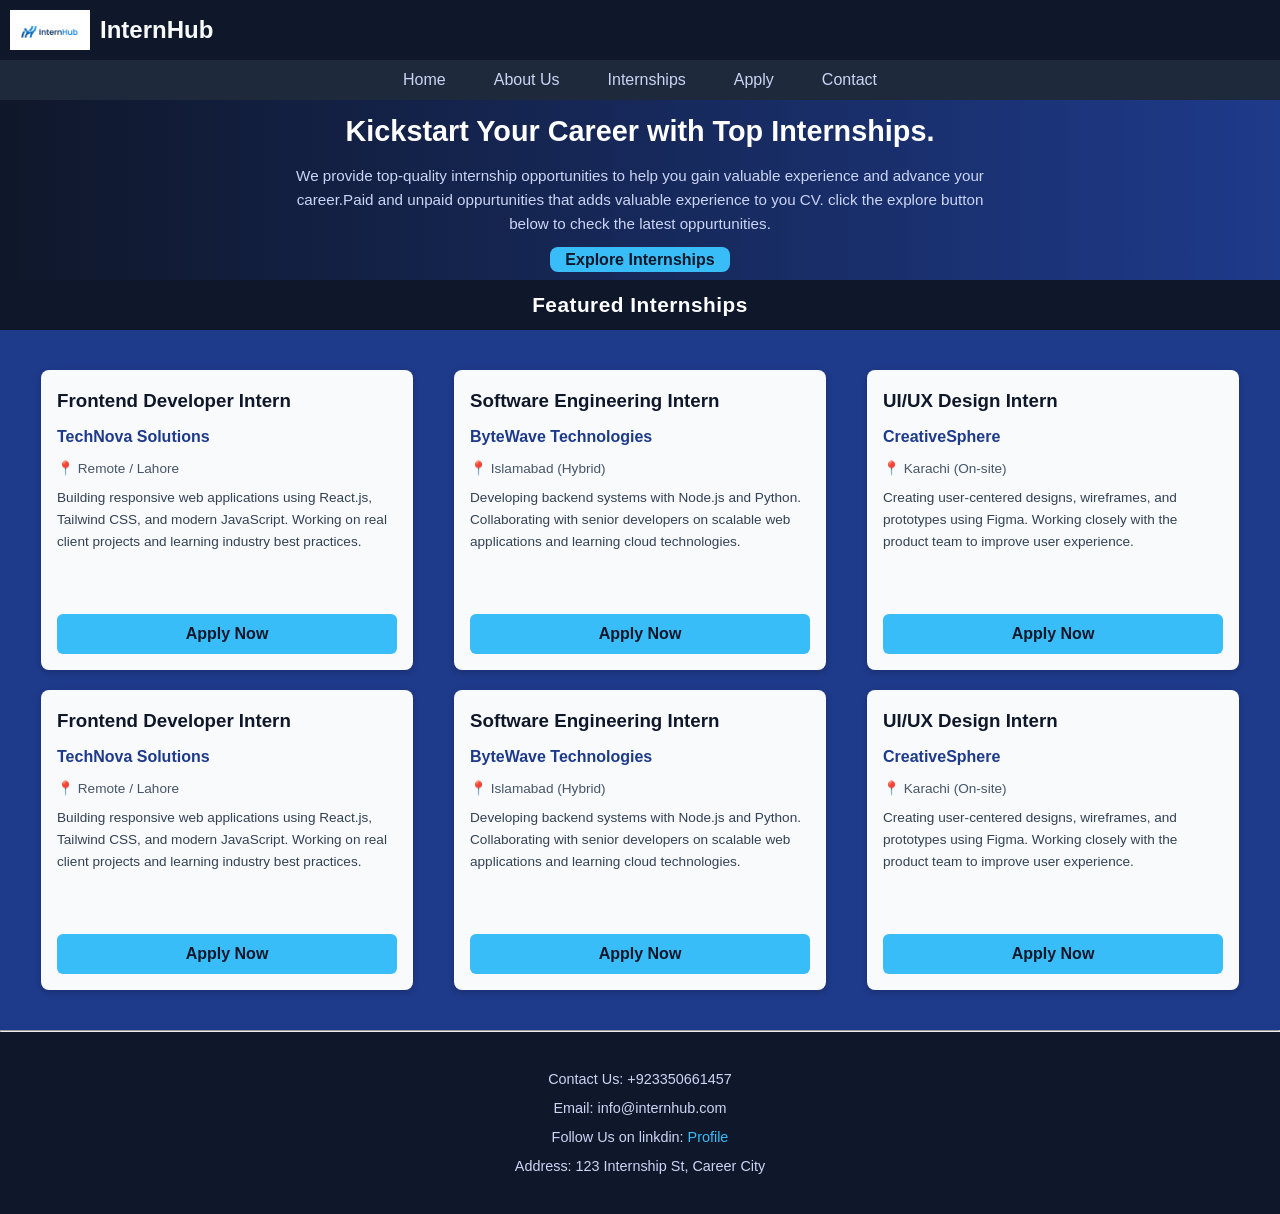
<file: index.html>
<!DOCTYPE html>
<html lang="en">
<head>
    <meta charset="UTF-8">
    <meta name="viewport" content="width=device-width, initial-scale=1.0">
    <link rel="stylesheet" href="style.css">
    <title>Smart Internship Portal</title>
</head>
<body>
    <header>
        <div class="navbar">
        <div class="panel1">
          <div id="nav-logo"></div>  
          <h2 class="nav-title">InternHub</h2>
       </div>

       <nav id="navbar">
        
            <a href="index.html" class="border nav-h">Home</a>
            <a href="about.html"class="border">About Us</a>
           <a href="internship.html" class="border">Internships</a>
           <a href="apply.html" class="border">Apply</a>
            <a href="contact.html" class="border">Contact</a>
       </nav>
    </div>
    </header>
    <main>
        <!--hero section-->
<section id="hero">
<h1 id="hero-head">Kickstart Your Career with Top Internships.</h1>
<p>We provide top-quality internship opportunities to help you gain valuable experience and advance your career.Paid and unpaid oppurtunities that adds valuable experience to you CV. click the explore button below to check the latest oppurtunities.</p>
<div id="explore-button">
<a href="internship.html">Explore Internships</a>
</div>
</section>


<!-- featured section-->
<section id="featured-sec">
    <h2 >Featured Internships</h2>
    <div class="f-s">
<article class="b1 box"><h3>Frontend Developer Intern</h3>
                <p class="company">TechNova Solutions</p>
                <p class="location">📍 Remote / Lahore</p>
                <p class="description">
                    Building responsive web applications using React.js, Tailwind CSS, and modern JavaScript. 
                    Working on real client projects and learning industry best practices.
                </p>
                <a href="apply.html" class="apply-btn">Apply Now</a></article>
<article class="b2 box"><h3 >Software Engineering Intern</h3>
                <p class="company">ByteWave Technologies</p>
                <p class="location">📍 Islamabad (Hybrid)</p>
                <p class="description">
                    Developing backend systems with Node.js and Python. Collaborating with senior developers 
                    on scalable web applications and learning cloud technologies.
                </p>
                <a href="apply.html" class="apply-btn">Apply Now</a></article>
<article class="b3 box"><h3>UI/UX Design Intern</h3>
                <p class="company">CreativeSphere</p>
                <p class="location">📍 Karachi (On-site)</p>
                <p class="description">
                    Creating user-centered designs, wireframes, and prototypes using Figma. 
                    Working closely with the product team to improve user experience.
                </p>
                <a href="apply.html" class="apply-btn">Apply Now</a></article>
                <article class="b4 box"><h3>Frontend Developer Intern</h3>
                <p class="company">TechNova Solutions</p>
                <p class="location">📍 Remote / Lahore</p>
                <p class="description">
                    Building responsive web applications using React.js, Tailwind CSS, and modern JavaScript. 
                    Working on real client projects and learning industry best practices.
                </p>
                <a href="apply.html" class="apply-btn">Apply Now</a></article>
<article class="b5 box"><h3 >Software Engineering Intern</h3>
                <p class="company">ByteWave Technologies</p>
                <p class="location">📍 Islamabad (Hybrid)</p>
                <p class="description">
                    Developing backend systems with Node.js and Python. Collaborating with senior developers 
                    on scalable web applications and learning cloud technologies.
                </p>
                <a href="apply.html" class="apply-btn">Apply Now</a></article>
<article class="b6 box"><h3>UI/UX Design Intern</h3>
                <p class="company">CreativeSphere</p>
                <p class="location">📍 Karachi (On-site)</p>
                <p class="description">
                    Creating user-centered designs, wireframes, and prototypes using Figma. 
                    Working closely with the product team to improve user experience.
                </p>
                <a href="apply.html" class="apply-btn">Apply Now</a></article>
                </div>
</section>
</main>

<hr>
    <footer>
<section>
<p>Contact Us: +923350661457</p>
<p>Email: info@internhub.com</p>
<p>Follow Us on linkdin: <a href="https://www.linkedin.com/in/haad-ahmad-qureshi-09072b356" target="_blank">Profile</a>  </p>
<p>Address: 123 Internship St, Career City</p>
</section>
</footer>


    </body>
</html>
</file>
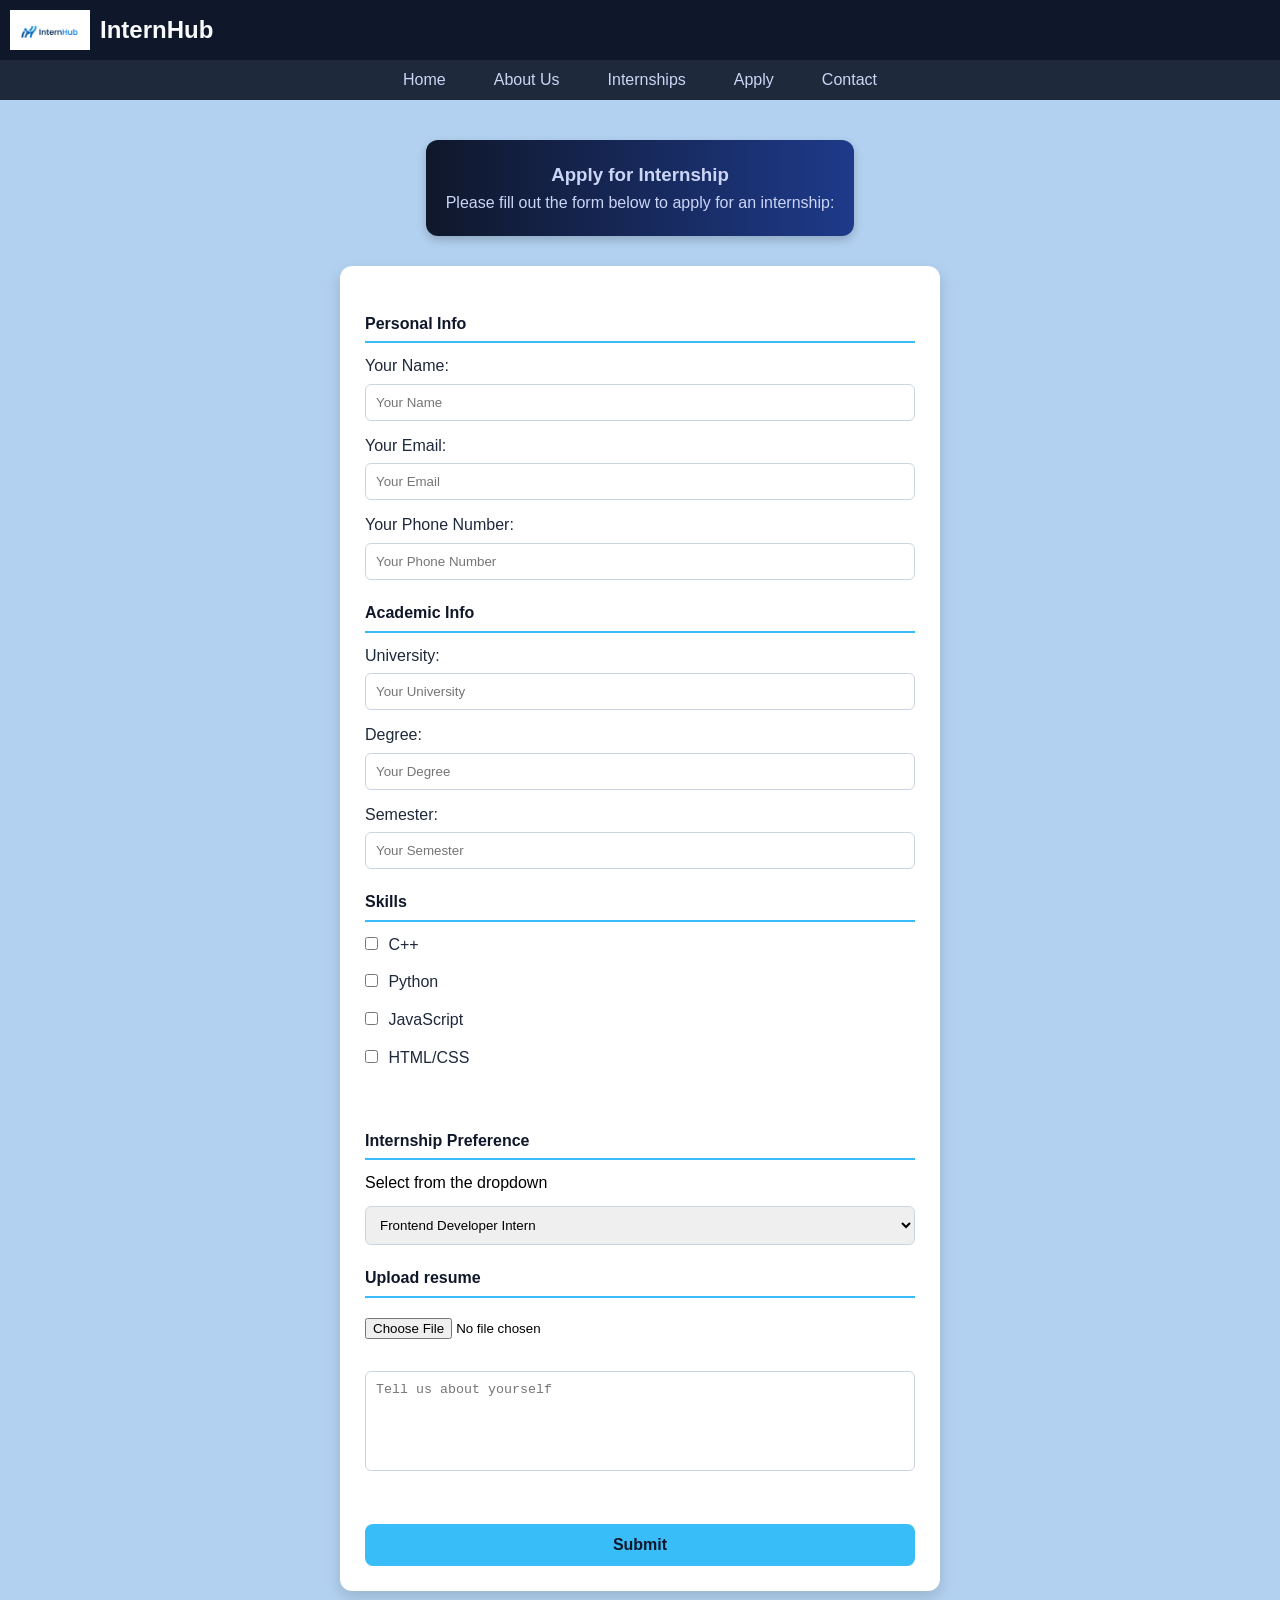
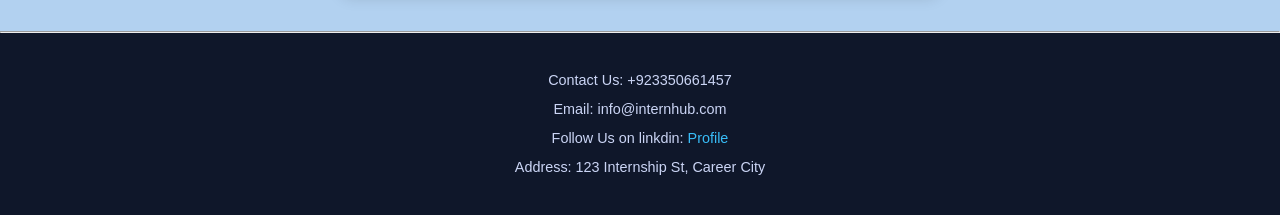
<file: apply.html>
<!DOCTYPE html>
<html lang="en">
<head>
    <meta charset="UTF-8">
    <meta name="viewport" content="width=device-width, initial-scale=1.0">
    <link rel="stylesheet" href="style.css">
    <title>Document</title>
</head>
<body>
    <header>
        <div class="navbar">
        <div class="panel1">
          <div id="nav-logo"></div>  
          <h2 class="nav-title">InternHub</h2>
       </div>

       <nav id="navbar">
        
            <a href="index.html" class="border nav-h">Home</a>
            <a href="about.html"class="border">About Us</a>
           <a href="internship.html" class="border">Internships</a>
           <a href="apply.html" class="border">Apply</a>
            <a href="contact.html" class="border">Contact</a>
       </nav>
    </div>
    </header>
<main>
<section id="apply-page">
    <div id="apply-f">
    <h3>Apply for Internship</h3>
    <p>Please fill out the form below to apply for an internship:</p>
    </div>

    <form>
        <h4>Personal Info</h4>
        <label for="name">Your Name:
<input type="text" name="name" placeholder="Your Name" id="name" required></label>
<label for="email">Your Email:
<input type="email" name="email" placeholder="Your Email" id="email" required></label>
<label for="num">Your Phone Number:
<input type="tel" name="phone" placeholder="Your Phone Number" id="num" required></label>

<h4>Academic Info</h4>
        <label for="uni">University:
<input type="text" name="university" id="uni" placeholder="Your University" required></label>
<label for="deg">Degree:
<input type="text" name="degree" placeholder="Your Degree" id="deg" required></label>
<label for="sem">Semester:
<input type="number" name="semester" id="sem" placeholder="Your Semester" required></label>

<h4>Skills</h4>
<label for="c">
<input type="checkbox" id="c" name="skills" value="C++" > C++
</label>
<label for="python"><input type="checkbox" name="skills" id="python" value="Python" > Python</label>
<label for="javascript"><input type="checkbox" name="skills" id="javascript" value="JavaScript" > JavaScript</label>
<label for="htmlcss"><input type="checkbox" name="skills" id="htmlcss" value="HTML/CSS" > HTML/CSS</label>
<br>
<h4>Internship Preference</h4>
<p>Select from the dropdown</p>
<select name="internship" class="sel-internship">
    <option>Frontend Developer Intern</option>
    <option>AI/ML engineer intern</option>
    <option>UI/UX Design Intern</option>
    <option>Backend Developer Intern</option>
    <option>Python devloper</option>
    <option>Data Analyst Intern</option>
    <option>ALkhidmat social internship</option>
</select>
    <br>
<h4>Upload resume</h4>
<input type="file" name="resume">
    <br>
    <br>

    <textarea name="about" placeholder="Tell us about yourself"></textarea>
<br>
<br>
<input type="submit" >

        </form>
</section>
</main>

    <hr>
<footer>
<section>
<p>Contact Us: +923350661457</p>
<p>Email: info@internhub.com</p>
<p>Follow Us on linkdin: <a href="https://www.linkedin.com/in/haad-ahmad-qureshi-09072b356" target="_blank">Profile</a>  </p>
<p>Address: 123 Internship St, Career City</p>
</section>
</footer>
</body>
</html>
</file>
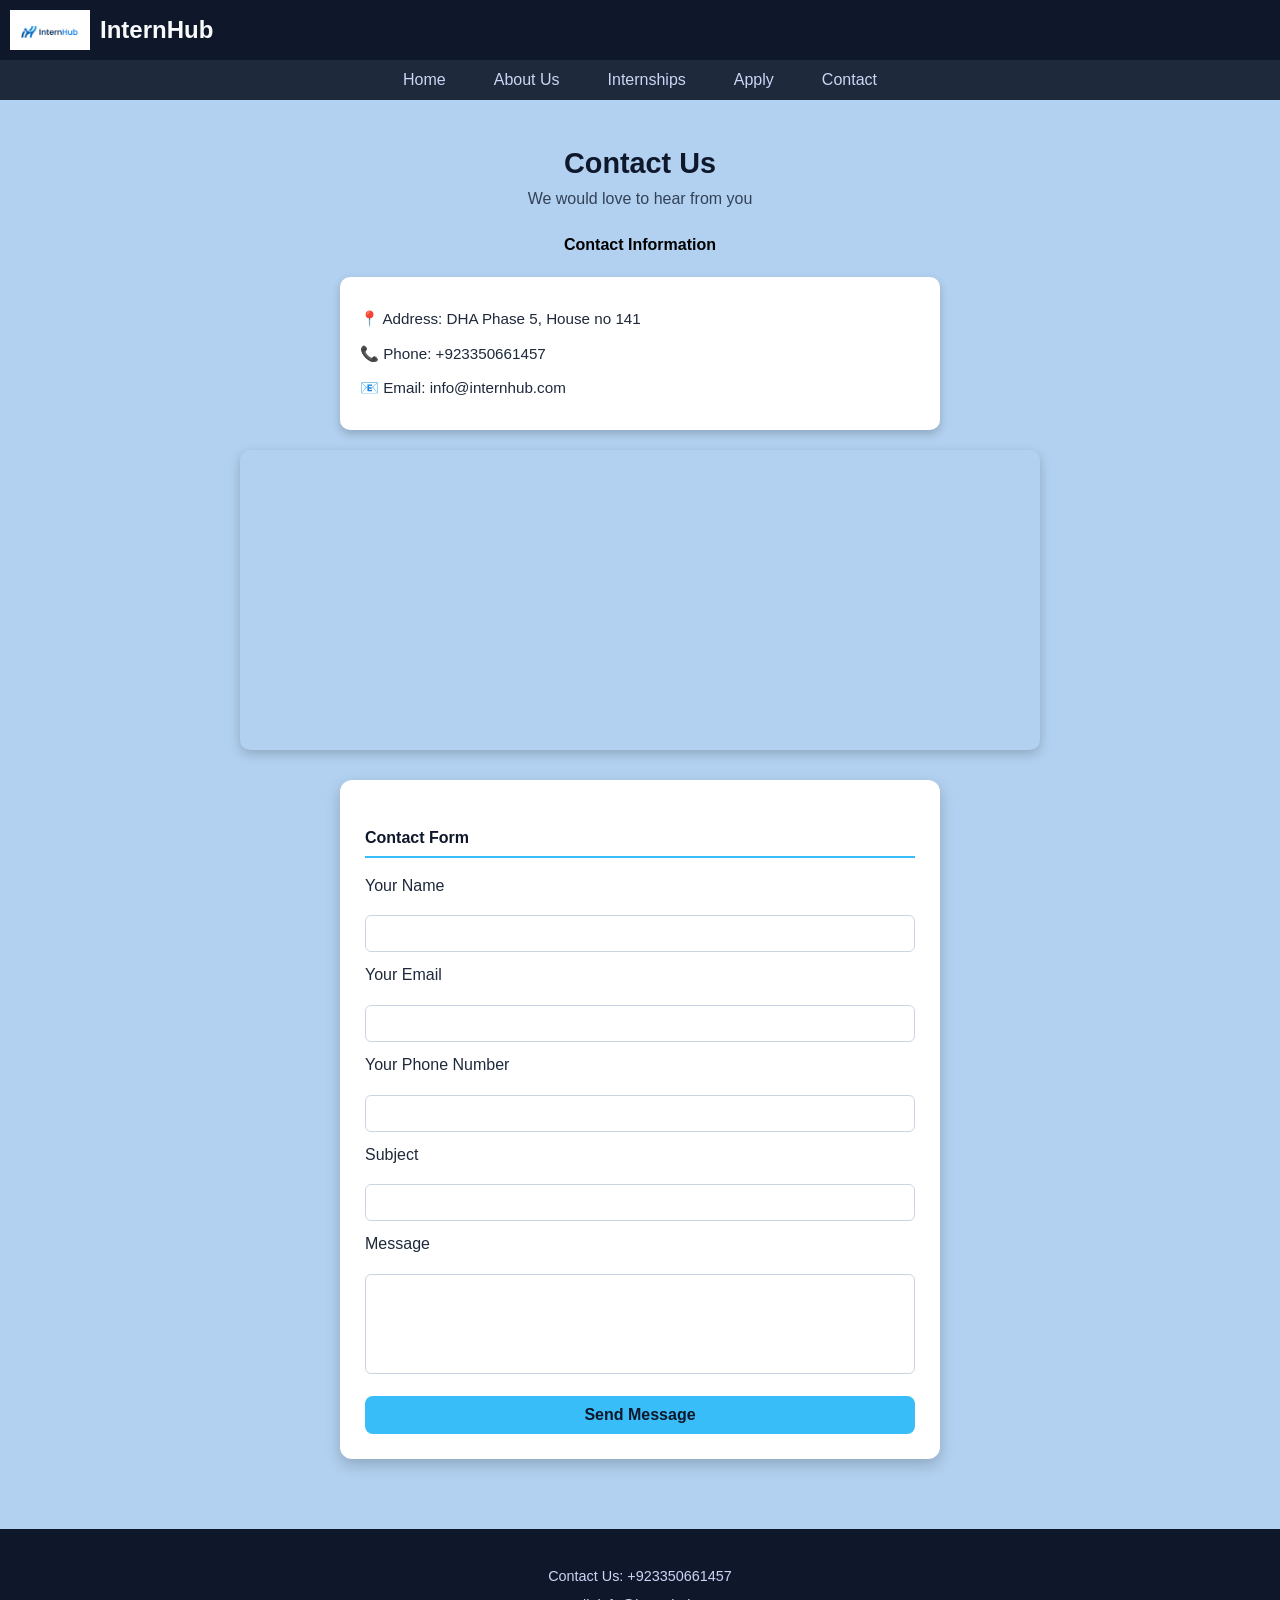
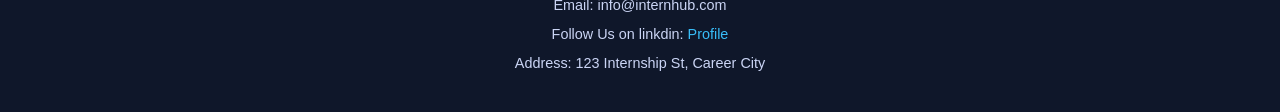
<file: contact.html>
<!DOCTYPE html>
<html lang="en">
<head>
    <meta charset="UTF-8">
    <link rel="stylesheet" href="style.css">
    <meta name="viewport" content="width=device-width, initial-scale=1.0">
    <title>Contact Us - InternHub</title>
</head>
<body class="contact-page">
 <header>
        <div class="navbar">
        <div class="panel1">
          <div id="nav-logo"></div>  
          <h2 class="nav-title">InternHub</h2>
       </div>

       <nav id="navbar">
        
            <a href="index.html" class="border nav-h">Home</a>
            <a href="about.html"class="border">About Us</a>
           <a href="internship.html" class="border">Internships</a>
           <a href="apply.html" class="border">Apply</a>
            <a href="contact.html" class="border">Contact</a>
       </nav>
    </div>
    </header>

<main class="contact-container">

  <h2>Contact Us</h2>
  <p>We would love to hear from you</p>

  <section class="contact-info">
    <h4>Contact Information</h4>
    <ul>
      <li>📍 Address: DHA Phase 5, House no 141</li>
      <li>📞 Phone: +923350661457</li>
      <li>📧 Email: info@internhub.com</li>
    </ul>
  </section>

  <div class="map">
   <iframe src="https://www.google.com/maps/embed?pb=!1m18!1m12!1m3!1d27222.718645474386!2d74.35273372161618!3d31.473591901021706!2m3!1f0!2f0!3f0!3m2!1i1024!2i768!4f13.1!3m3!1m2!1s0x39190676e1e0d841%3A0xd14d6b7294fdf8a0!2sDHA%20Phase%203%2C%20Lahore%2C%20Pakistan!5e0!3m2!1sen!2s!4v1783921791935!5m2!1sen!2s" width="100%" height="300" style="border:0;" allowfullscreen="" loading="lazy" referrerpolicy="strict-origin-when-cross-origin"></iframe>
  </div>

  <form class="contact-form">
    <h4>Contact Form</h4>

    <label for="name">Your Name</label>
    <input type="text" id="name" required>

    <label for="email">Your Email</label>
    <input type="email" id="email" required>

    <label for="num">Your Phone Number</label>
    <input type="tel" id="num" required>

    <label for="sub">Subject</label>
    <input type="text" id="sub" required>

    <label for="msg">Message</label>
    <textarea id="msg" required></textarea>

    <input type="submit" value="Send Message">
  </form>

</main>



    <footer>
<section>
<p>Contact Us: +923350661457</p>
<p>Email: info@internhub.com</p>
<p>Follow Us on linkdin: <a href="https://www.linkedin.com/in/haad-ahmad-qureshi-09072b356" target="_blank">Profile</a>  </p>
<p>Address: 123 Internship St, Career City</p>
</section>
</footer>
</body>
</html>
</file>
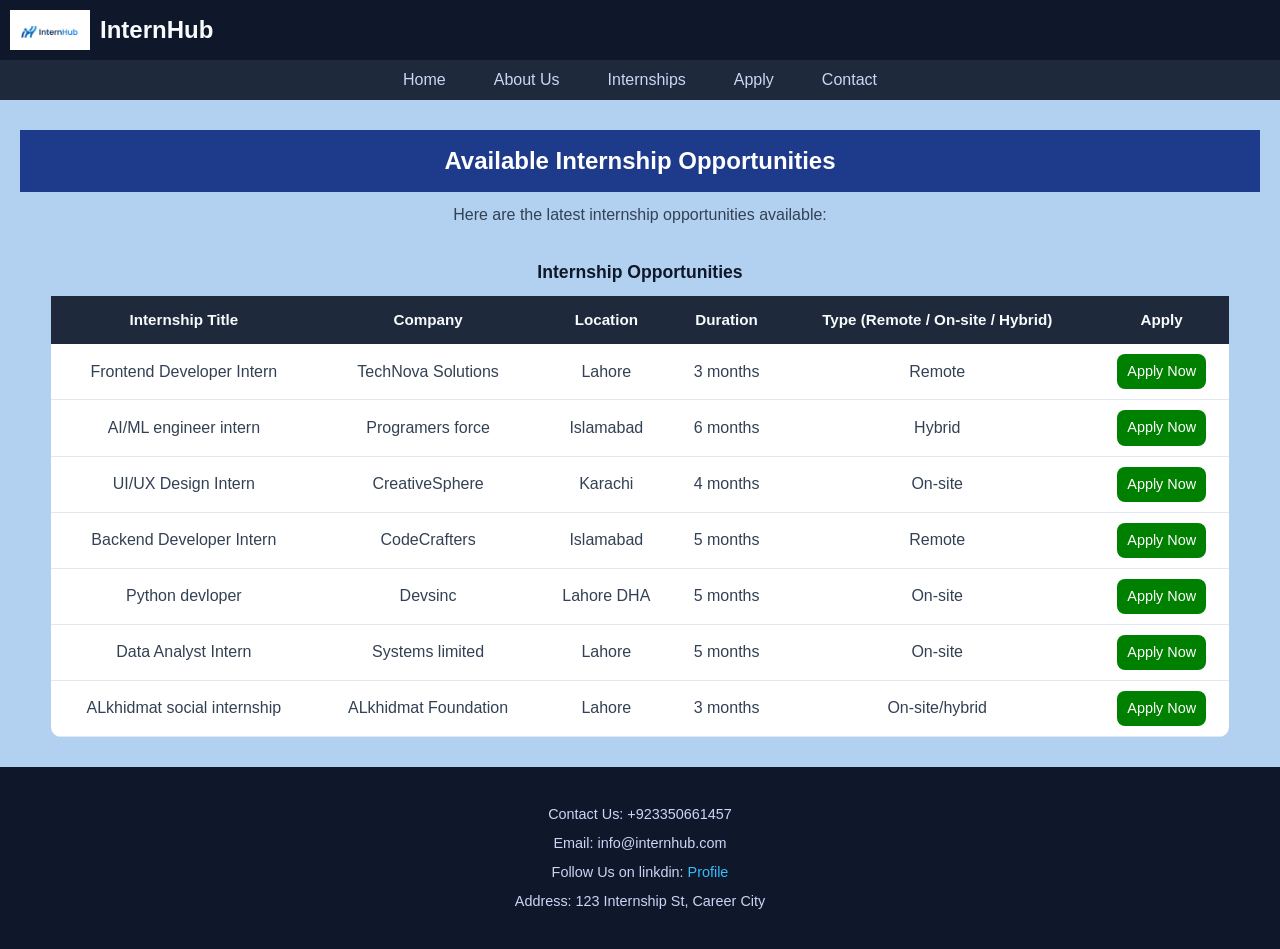
<file: internship.html>
<!DOCTYPE html>
<html lang="en">
<head>
    <meta charset="UTF-8">
    <meta name="viewport" content="width=device-width, initial-scale=1.0">
    <link rel="stylesheet" href="style.css">
    <title>Document</title>
</head>
<body>
    <header>
        <div class="navbar">
        <div class="panel1">
          <div id="nav-logo"></div>  
          <h2 class="nav-title">InternHub</h2>
       </div>

       <nav id="navbar">
        
            <a href="index.html" class="border nav-h">Home</a>
            <a href="about.html"class="border">About Us</a>
           <a href="internship.html" class="border">Internships</a>
           <a href="apply.html" class="border">Apply</a>
            <a href="contact.html" class="border">Contact</a>
       </nav>
    </div>
    </header>


    <main>
        <section class="sec1">
            <div id="avail-intern">
        <h3>Available Internship Opportunities</h3>
        <p>Here are the latest internship opportunities available:</p>
</div>
        <table>
<caption collapse="4"><strong>Internship Opportunities</strong></caption>
    <thead><tr>
    <th>Internship Title</th>
    <th>Company</th>
    <th>Location</th>  
    <th>Duration</th>
    <th>Type (Remote / On-site / Hybrid)</th>
    <th>Apply</th>
    </tr>
    </thead>
    <tbody>
        <tr class="intern-row">
            <td>Frontend Developer Intern</td>
            <td>TechNova Solutions</td>
            <td>Lahore</td>
            <td>3 months</td>
            <td>Remote</td>
            <td><a href="apply.html" class="apply">Apply Now</a></td>
        </tr>
        <tr class="intern-row">
            <td>AI/ML engineer intern</td>
            <td>Programers force</td>
            <td>Islamabad</td>
            <td>6 months</td>
            <td>Hybrid</td>
            <td><a href="apply.html" class="apply">Apply Now</a></td>
        </tr>
        <tr class="intern-row">
            <td>UI/UX Design Intern</td>
            <td>CreativeSphere</td>
            <td>Karachi</td>
            <td>4 months</td>
            <td>On-site</td>
            <td><a href="apply.html" class="apply">Apply Now</a></td>
        </tr>
        <tr class="intern-row">
            <td>Backend Developer Intern</td>
            <td>CodeCrafters</td>
            <td>Islamabad</td>
            <td>5 months</td>
            <td>Remote</td>
            <td><a href="apply.html" class="apply">Apply Now</a></td>
        </tr>
        <tr class="intern-row">
        <td>Python devloper</td>
        <td >Devsinc</td>
            <td>Lahore DHA</td>
            <td>5 months</td>
            <td>On-site</td>
            <td><a href="apply.html" class="apply">Apply Now</a></td>
            </tr>
        <tr class="intern-row">
        <td>Data Analyst Intern</td>
        <td>Systems limited</td>  
<td>Lahore</td>
            <td>5 months</td>
            <td>On-site</td>
            <td><a href="apply.html" class="apply">Apply Now</a></td>

            </tr>

          <tr class="intern-row">
<td>ALkhidmat social internship</td>    
<td>ALkhidmat Foundation</td>
<td>Lahore</td>
<td>3 months</td>
<td>On-site/hybrid</td>
<td><a href="apply.html" class="apply">Apply Now</a></td>

          </tr>  
    </tbody>
</table>
</section>
        </main>


<footer>
<section>
<p>Contact Us: +923350661457</p>
<p>Email: info@internhub.com</p>
<p>Follow Us on linkdin: <a href="https://www.linkedin.com/in/haad-ahmad-qureshi-09072b356" target="_blank">Profile</a>  </p>
<p>Address: 123 Internship St, Career City</p>
</section>
</footer>

</body>
</html>
</file>
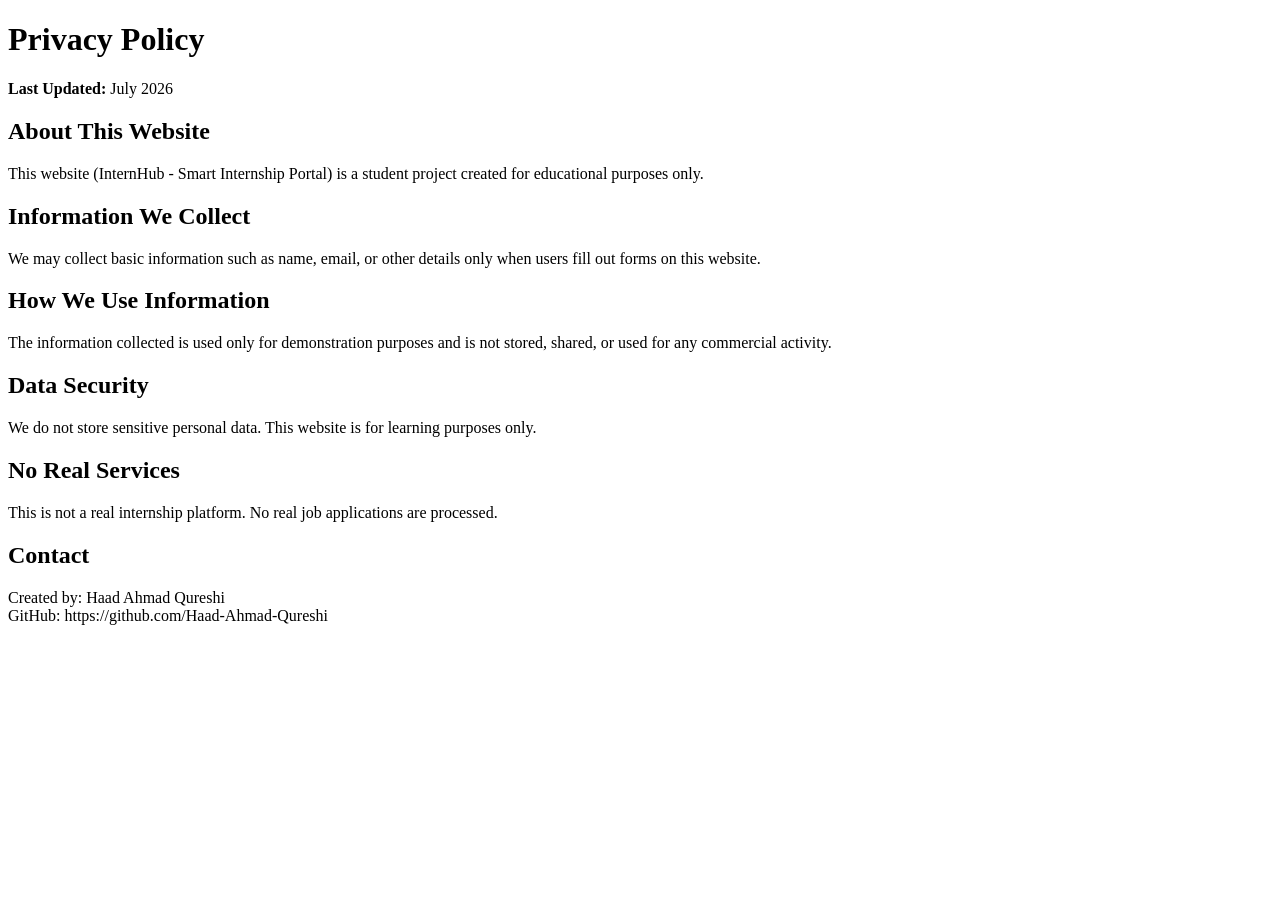
<file: privacy.html>
<!DOCTYPE html>
<html lang="en">
<head>
  <meta charset="UTF-8">
  <title>Privacy Policy - InternHub</title>
</head>
<body>

<h1>Privacy Policy</h1>

<p><strong>Last Updated:</strong> July 2026</p>

<h2>About This Website</h2>
<p>This website (InternHub - Smart Internship Portal) is a student project created for educational purposes only.</p>

<h2>Information We Collect</h2>
<p>We may collect basic information such as name, email, or other details only when users fill out forms on this website.</p>

<h2>How We Use Information</h2>
<p>The information collected is used only for demonstration purposes and is not stored, shared, or used for any commercial activity.</p>

<h2>Data Security</h2>
<p>We do not store sensitive personal data. This website is for learning purposes only.</p>

<h2>No Real Services</h2>
<p>This is not a real internship platform. No real job applications are processed.</p>

<h2>Contact</h2>
<p>Created by: Haad Ahmad Qureshi<br>
GitHub: https://github.com/Haad-Ahmad-Qureshi</p>

</body>
</html>
</file>
<file: style.css>
* {
  margin: 0;
  padding: 0;
  box-sizing: border-box; 
}

body {
  font-family: 'Segoe UI', Arial, sans-serif;
  line-height: 1.6;
}

#nav-logo {
  height: 40px;
  width: 80px;
  background-image: url("textures/internhublogo.png");
  background-size: cover;
  margin-left: 10px;
}

.nav-title {
  margin-left: 10px;
}

.panel1 {
  background-color: #0F172A;
  color: #F8FAFC;
  height: 60px;
  display: flex;
  align-items: center;
  position: relative;
}

header {
  height: 100px;
}

/* =======panel2 */
#navbar {
  height: 40px;
  background-color: #1E293B;
  width: 100%;
  display: flex;
  align-items: center;
  justify-content: center;
  gap: 30px;
}

.nav-h {
  padding-left: 0; /* not needed once centered — kills the old left-align holdover */
}

#navbar a {
  color: #CBD5F5;
  text-decoration: none;
  transition: color 0.2s ease;
}

.border {
  border: 1.5px solid transparent;
  padding: 4px 8px;
  border-radius: 4px;
}

.border:hover {
  border: 1.5px solid #38BDF8;
  color: #38BDF8;
  font-size: 1.05rem; /* toned down from 1.2rem so links don't jump/reflow on hover */
}



/* ==============hero */
#hero {
  padding: 20px 40px;
  height: 180px;
  background: linear-gradient(to right, #0F172A, #1E3A8A);
  color: #CBD5F5;
  display: flex;
  flex-direction: column;
  align-items: center;
  justify-content: center;
  text-align: center;
  gap: 10px;
}

#hero h1 {
  color: #FFFFFF;
  font-size: 1.8rem;
}

#hero p {
  max-width: 700px;
  font-size: 0.95rem;
}

#explore-button {
  height: 45px;
  width: 180px; 
  background-color: #38BDF8;
  border-radius: 8px; 
    display: flex;
  align-items: center;
  justify-content: center;
  transition: background-color 0.2s ease;
}

#explore-button:hover {
  background-color: #0EA5E9;
}

#explore-button a {
  text-decoration: none;
  color: #0F172A; 
  font-weight: 600;
}

/* ========= featured section ========= */
#featured-sec h2 {
  background-color: #0F172A;
  height: 50px;
  line-height: 50px;
  color: white;
  text-align: center;
  font-size: 1.3rem;
  letter-spacing: 0.5px;
}

.f-s {
  padding: 40px 20px;
  display: flex;
  flex-wrap: wrap;
  justify-content: space-evenly;
  gap: 20px;
  height: auto; 
  background-color: #1E3A8A;
}

.box {
  height: 300px;
  width: 30%;
  min-width: 260px;
  background-color: #F8FAFC; 
  border-radius: 8px;
  padding: 16px;
  display: flex;
  flex-direction: column;
  gap: 8px;
  box-shadow: 0 2px 6px rgba(0,0,0,0.2);
  transition: transform 0.2s ease, box-shadow 0.2s ease;
  color: #1E293B;
}

.box h3 {
  color: #0F172A;
}

.box .company {
  font-weight: 600;
  color: #1E3A8A;
}

.box .location {
  font-size: 0.85rem;
  color: #475569;
}

.box .description {
  font-size: 0.85rem;
  color: #334155;
  flex-grow: 1;
}

.box a.apply-btn {
  text-decoration: none;
  height: 40px;
  width: 100%;
  background-color: #38BDF8; 
  color: #0F172A;
  font-weight: 600;
  display: flex;
  align-items: center;
  justify-content: center;
  border-radius: 6px;
  margin-top: auto;
  transition: background-color 0.2s ease;
}

.box a.apply-btn:hover {
  background-color: #0EA5E9;
}

.box:hover {
  border: none; /* replaced with a lift effect, cleaner than a hard black border */
  transform: translateY(-4px);
  box-shadow: 0 6px 14px rgba(0,0,0,0.35);
}

/* ========= footer ========= */
footer {
  background-color: #0F172A;
  color: #CBD5F5;
  padding: 30px 20px;
  text-align: center;
}

footer p {
  margin: 6px 0;
  font-size: 0.9rem;
}

footer a {
  color: #38BDF8;
  text-decoration: none;
}

footer a:hover {
  text-decoration: underline;
}

/* =========================
   MOBILE (max-width: 768px)
========================= */
@media (max-width: 768px) {

  /* ===== NAVBAR ===== */
  .panel1 {
    flex-direction: column;
    height: auto;
    padding: 10px 0;
  }

  #navbar {
    flex-wrap: wrap;
    gap: 15px;
    height: auto;
    padding: 10px 0;
  }

  #navbar a {
    font-size: 0.9rem;
  }
/* let header grow to fit wrapped navbar content on mobile */
@media (max-width: 768px) {
  header {
    height: auto;
  }
}
#navbar {
  border-bottom: 1px solid rgba(56, 189, 248, 0.35);
}
  /* ===== HERO ===== */
  #hero {
    height: auto;
    padding: 40px 20px;
  }

  #hero h1 {
    font-size: 1.4rem;
  }

  #hero p {
    font-size: 0.85rem;
  }

  #explore-button {
    width: 150px;
    height: 40px;
  }

  /* ===== FEATURED BOXES ===== */
  .f-s {
    flex-direction: column;
    align-items: center;
  }

  .box {
    width: 90%;
  }

  /* ===== FOOTER ===== */
  footer {
    font-size: 0.8rem;
  }
}



/* =========================
   📲 TABLET (769px - 1024px)
========================= */
@media (min-width: 769px) and (max-width: 1024px) {

  /* ===== FEATURED BOXES ===== */
  .box {
    width: 45%;
  }

  .f-s {
    justify-content: center;
  }

  /* ===== HERO ===== */
  #hero {
    height: auto;
    padding: 50px 30px;
  }

  #hero h1 {
    font-size: 1.6rem;
  }
}

/* ****************************ABout page styling******* */
/* ===== ABOUT HERO ===== */
#about-intern {
  padding: 60px 20px;
  background: linear-gradient(to right, #0F172A, #1E3A8A);
  color: #CBD5F5;
  display: flex;
  flex-direction: column;
  align-items: center;
  text-align: center;
}

#about-intern h1 {
  font-size: 2rem;
  color: #FFFFFF;
}

#about-intern p {
  max-width: 900px;
  margin-top: 10px;
}

/* ===== MISSION ===== */
#mission {
  padding: 60px 20px;
  background-color: #F8FAFC;
  text-align: center;
  color: #334155;
}

#mission h2 {
  color: #0F172A;
  margin-bottom: 15px;
  border-bottom: 3px solid #38BDF8;
  display: inline-block;
  padding-bottom: 5px;
}

#mission p {
  max-width: 900px;
  margin: auto;
}

/* ===== OFFER SECTION ===== */
#offer {
  padding: 60px 20px;
  background-color: #E0F2FE;
  text-align: center;
}

#offer h2 {
  color: #0F172A;
  margin-bottom: 30px;
}

/* IMPORTANT: Make cards layout */
#offer ul {
  list-style: none;
  display: flex;
  flex-wrap: wrap;
  justify-content: center;
  gap: 20px;
}

/* CARDS */
.card {
  background-color: #FFFFFF;
  color: #334155;
  width: 260px;
  padding: 20px;
  border-radius: 8px;
  box-shadow: 0 4px 10px rgb(47, 109, 185);
  transition: transform 0.2s ease, background-color 0.2s ease;
}

.card:hover {
  background-color: #38BDF8;
  color: #0F172A;
  transform: translateY(-5px);
}

/* ===== WHY CHOOSE US ===== */
#choose {
  padding: 60px 20px;
  background-color: #1E3A8A;
  text-align: center;
  color: #CBD5F5;
}

#choose h2 {
  color: #FFFFFF;
  margin-bottom: 30px;
}

/* convert list into boxes */
#choose ol {
  list-style: none;
  display: flex;
  flex-wrap: wrap;
  justify-content: center;
  gap: 20px;
}

#choose li {
  background-color: #1E293B;
  padding: 20px;
  width: 250px;
  border-radius: 8px;
  box-shadow: 0 4px 10px rgba(0,0,0,0.3);
  transition: transform 0.2s ease;
}

#choose li:hover {
  transform: translateY(-5px);
  border: 1px solid #38BDF8;
}

/* ===== IMAGE SECTION ===== */
#ab-img {
  padding: 60px 20px;
  background-color: #F1F5F9;
  display: flex;
  justify-content: center;
}

#ab-img img {
  width: 80%;
  max-width: 600px;
  border-radius: 10px;
  box-shadow: 0 6px 14px rgba(0,0,0,0.3);
  transition: transform 0.3s ease;
}

#ab-img img:hover {
  transform: scale(1.03);
}

/* ===== FOOTER ===== */
footer {
  background-color: #0F172A;
  color: #CBD5F5;
  padding: 30px 20px;
  text-align: center;
}

footer a {
  color: #38BDF8;
}

/* ===== RESPONSIVE ===== */
@media (max-width: 768px) {
  #about-intern h1 {
    font-size: 1.5rem;
  }

  .card {
    width: 100%;
  }

  #choose li {
    width: 100%;
  }

  #ab-img img {
    width: 95%;
  }
}

/* ------internship page */

.sec1 {
  background-color: #b2d1f0; 
  padding: 30px 20px; 
}

/* Heading Section */
#avail-intern {
  text-align: center;
  margin-bottom: 20px;
}

#avail-intern h3 {
  padding: 12px;
  background: #1E3A8A;
  color: white;
  font-size: 1.5rem;
  border-radius: 6x;
}

#avail-intern p {
  color: #334155;
  margin-top: 10px;
}

/* Table Styling */
table {
  width: 95%;
  margin: 0 auto;
  border-collapse: collapse;
  background: white;
  color: #334155;
  border-radius: 10px;
  overflow: hidden;
}

/* Table Header */
table th {
  background-color: #1E293B;
  color: #F8FAFC;
  padding: 12px;
  font-size: 0.95rem;
}

/* Table Cells */
table td {
  padding: 10px;
  border-bottom: 1px solid #E2E8F0;
  text-align: center;
}

/* Hover Effect (smooth now) */
.intern-row {
  transition: background-color 0.3s ease;
}

.intern-row:hover {
  background-color: #E0F2FE;
}

/* Apply Button (UNCHANGED COLORS as requested) */
.apply {
  text-decoration: none;
  background-color: green;
  color: white;
  border-radius: 8px;
  font-size: 0.9rem;
  padding: 6px 10px;
  display: inline-block;
  transition: all 0.3s ease;
}

.apply:hover {
  background-color: red;
  border: 1px solid green;
}

/* Caption */
caption {
  padding: 10px;
  font-weight: bold;
  font-size: 1.1rem;
  color: #0F172A;
}

/* Responsive (mobile) */
@media (max-width: 768px) {
  table {
    width: 100%;
    font-size: 0.75rem;
  }

  table th, table td {
    padding: 8px;
  }

  .sec1 {
    padding: 15px;
  }
}

/* -------=================== Apply page ====================== */

/* APPLY PAGE SECTION */
#apply-page{
  padding:40px 20px;
  background-color:#b2d1f0;

  display:flex;
  flex-direction:column;
  align-items:center;
  justify-content:center;
}

/* HEADER BOX */
#apply-f{
  padding:20px;
  margin-bottom:30px;
  text-align:center;

  background: linear-gradient(to right, #0F172A, #1E3A8A);
  color:#CBD5F5;

  border-radius:12px;
  box-shadow:0 4px 10px rgba(0,0,0,0.2);

  transition: all 0.4s ease;
}

/* HOVER EFFECT */
#apply-f:hover{
  transform: scale(1.03);
  box-shadow:0 8px 20px rgba(0,0,0,0.3);
}

/* FORM CARD */
form{
  width:600px;
  max-width:90%;

  background-color:white;
  padding:25px;

  border-radius:12px;
  box-shadow:0 6px 15px rgba(0,0,0,0.15);

  transition: all 0.3s ease;
}

/* FORM HOVER */
form:hover{
  transform: translateY(-5px);
  box-shadow:0 10px 25px rgba(0,0,0,0.2);
}

/* SECTION HEADINGS */
form h4{
  margin:20px 0 10px;
  color:#0F172A;
  border-bottom:2px solid #38BDF8;
  padding-bottom:5px;
}

/* LABELS */
label{
  display:block;
  margin-bottom:12px;
  color:#1E293B;
  font-weight:500;
}

/* INPUTS */
input[type="text"],
input[type="email"],
input[type="tel"],
input[type="number"],
select,
textarea{
  width:100%;
  padding:10px;
  margin-top:5px;

  border:1px solid #cbd5e1;
  border-radius:6px;

  transition: all 0.3s ease;
}

/* INPUT FOCUS EFFECT */
input:focus,
select:focus,
textarea:focus{
  outline:none;
  border-color:#38BDF8;
  box-shadow:0 0 5px rgba(56,189,248,0.5);
  transform: scale(1.01);
}

/* CHECKBOX GROUP */
input[type="checkbox"]{
  margin-right:6px;
}

label input[type="checkbox"]{
  width:auto;
}

/* SELECT */
.sel-internship{
  margin-top:10px;
}

/* FILE INPUT */
input[type="file"]{
  margin-top:10px;
}

/* TEXTAREA */
textarea{
  height:100px;
  resize:none;
}

/* SUBMIT BUTTON */
input[type="submit"]{
  width:100%;
  padding:12px;
  margin-top:20px;

  background-color:#38BDF8;
  color:#0F172A;

  border:none;
  border-radius:8px;

  font-size:16px;
  font-weight:bold;
  cursor:pointer;

  transition: all 0.3s ease;
}

/* BUTTON HOVER */
input[type="submit"]:hover{
  background-color:#0EA5E9;
  transform: scale(1.03);
  box-shadow:0 5px 15px rgba(0,0,0,0.2);
}

/* BUTTON CLICK */
input[type="submit"]:active{
  transform: scale(0.98);
}

/* RESPONSIVE */
@media (max-width:600px){
  form{
    padding:15px;
  }
}

/* =========================
   📩 CONTACT PAGE STYLING
========================= */

.contact-page .contact-container {
  padding: 40px 20px;
  background-color: #b2d1f0;
}

/* Heading */
.contact-page .contact-container h2 {
  text-align: center;
  color: #0F172A;
  font-size: 1.8rem;
}

.contact-page .contact-container > p {
  text-align: center;
  color: #334155;
  margin-bottom: 20px;
}

/* Contact Info */
.contact-page .contact-info ul {
  max-width: 600px;
  margin: 20px auto;
  background: white;
  padding: 20px;
  border-radius: 10px;
  list-style: none;
  box-shadow: 0 4px 10px rgba(0,0,0,0.2);
}

.contact-page .contact-info li {
  margin: 10px 0;
  color: #1E293B;
  font-size: 0.95rem;
}

/* Map */
.contact-page .map iframe {
  display: block;
  width: 100%;
  max-width: 800px;
  height: 300px;
  margin: 20px auto;
  border-radius: 10px;
  border: none;

  box-shadow: 0 4px 12px rgba(0,0,0,0.2);
  transition: transform 0.3s ease;
}

.contact-page .map iframe:hover {
  transform: scale(1.02);
}

/* FORM */
.contact-page .contact-form {
  max-width: 600px;
  margin: 30px auto;
  padding: 25px;

  background-color: white;
  border-radius: 12px;

  box-shadow: 0 6px 15px rgba(0,0,0,0.2);
  transition: all 0.3s ease;
}

.contact-page .contact-form:hover {
  transform: translateY(-5px);
}

/* Form Heading */
.contact-page .contact-form h4 {
  margin-bottom: 15px;
  color: #0F172A;
  border-bottom: 2px solid #38BDF8;
  padding-bottom: 5px;
}
.contact-info h4{
 text-align: center;
}
/* Labels */
.contact-page .contact-form label {
  display: block;
  margin-top: 10px;
  color: #1E293B;
  font-weight: 500;
}

/* Inputs */
.contact-page .contact-form input,
.contact-page .contact-form textarea {
  width: 100%;
  padding: 10px;
  margin-top: 5px;

  border: 1px solid #CBD5E1;
  border-radius: 6px;

  transition: all 0.3s ease;
}

/* Focus */
.contact-page .contact-form input:focus,
.contact-page .contact-form textarea:focus {
  outline: none;
  border-color: #38BDF8;
  box-shadow: 0 0 5px rgba(56,189,248,0.5);
}

/* Textarea */
.contact-page .contact-form textarea {
  height: 100px;
  resize: none;
}

/* Button */
.contact-page .contact-form input[type="submit"] {
  margin-top: 15px;
  background-color: #38BDF8;
  color: #0F172A;
  border: none;
  border-radius: 8px;
  font-weight: bold;
  cursor: pointer;
}

.contact-page .contact-form input[type="submit"]:hover {
  background-color: #0EA5E9;
  transform: scale(1.03);
}

/* Responsive */
@media (max-width: 600px) {
  .contact-page .contact-form {
    padding: 15px;
  }

  .contact-page .contact-info ul {
    padding: 15px;
  }
}
</file>
